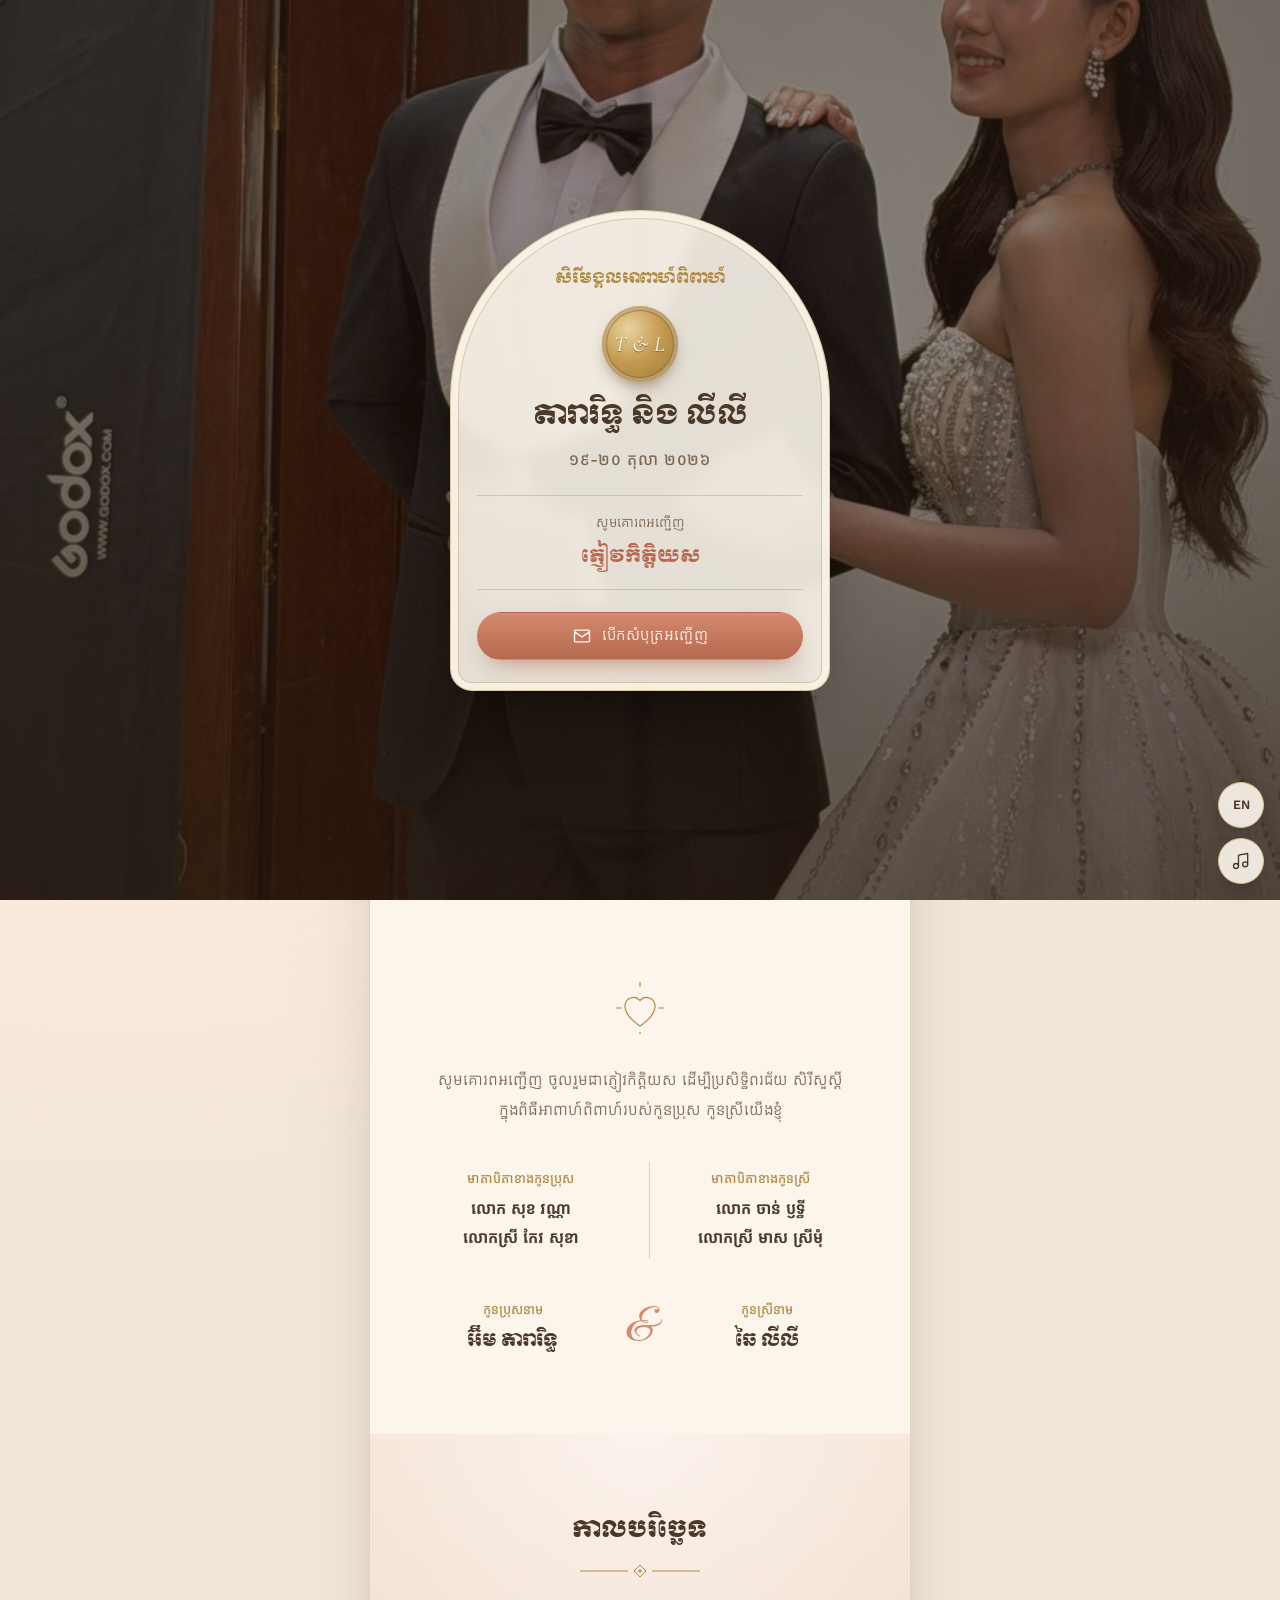
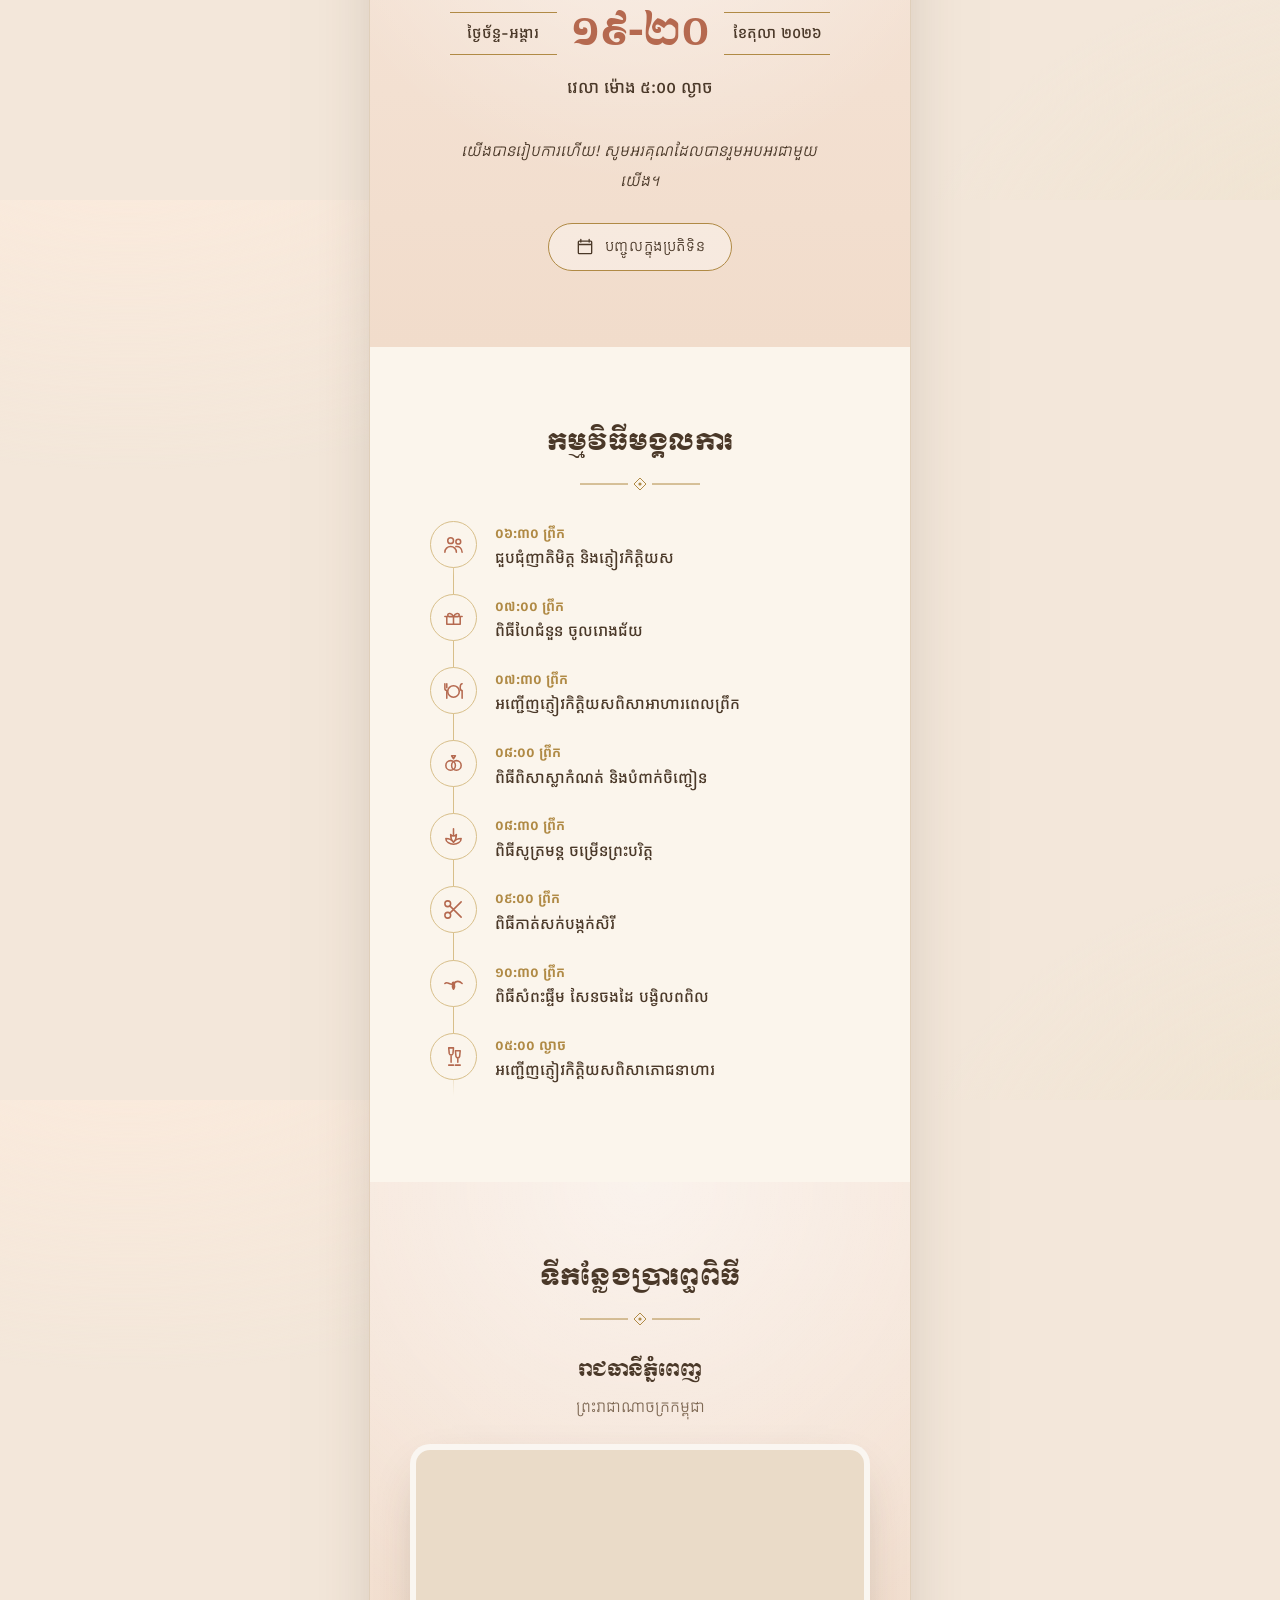
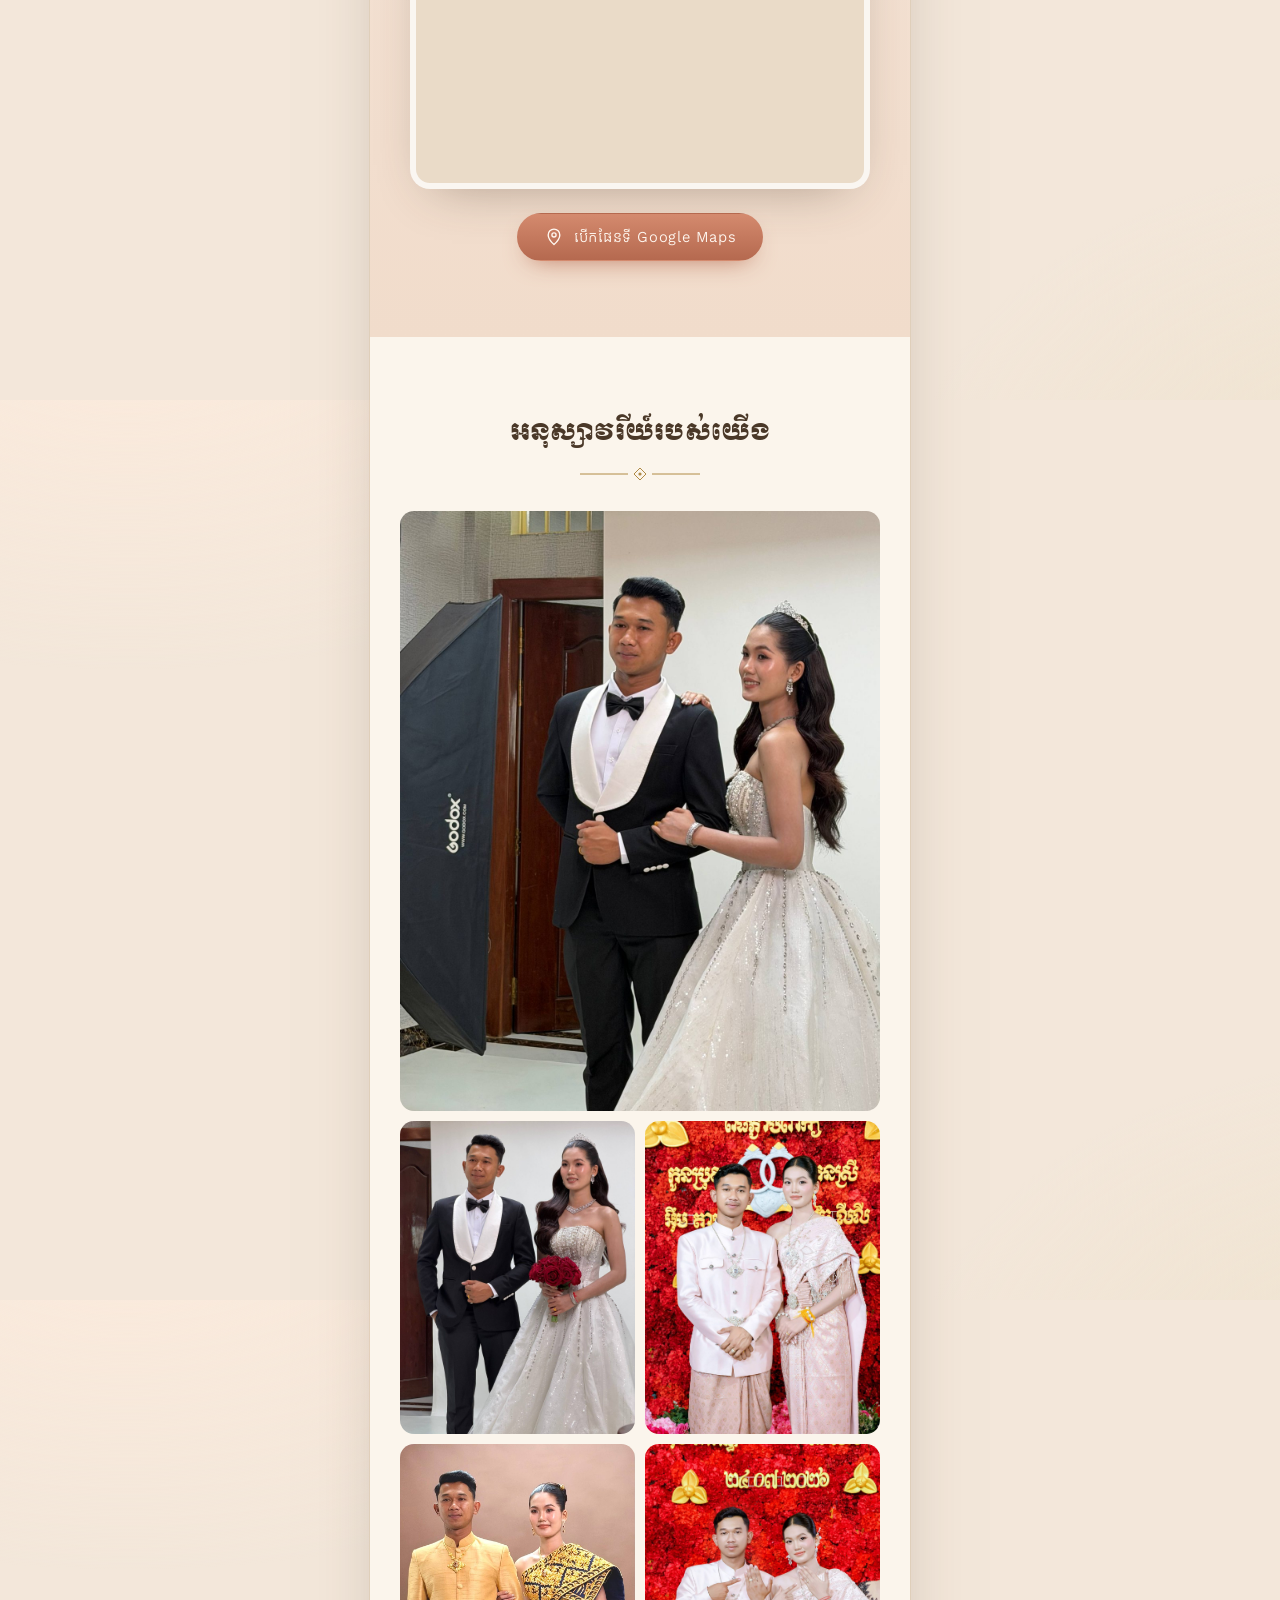
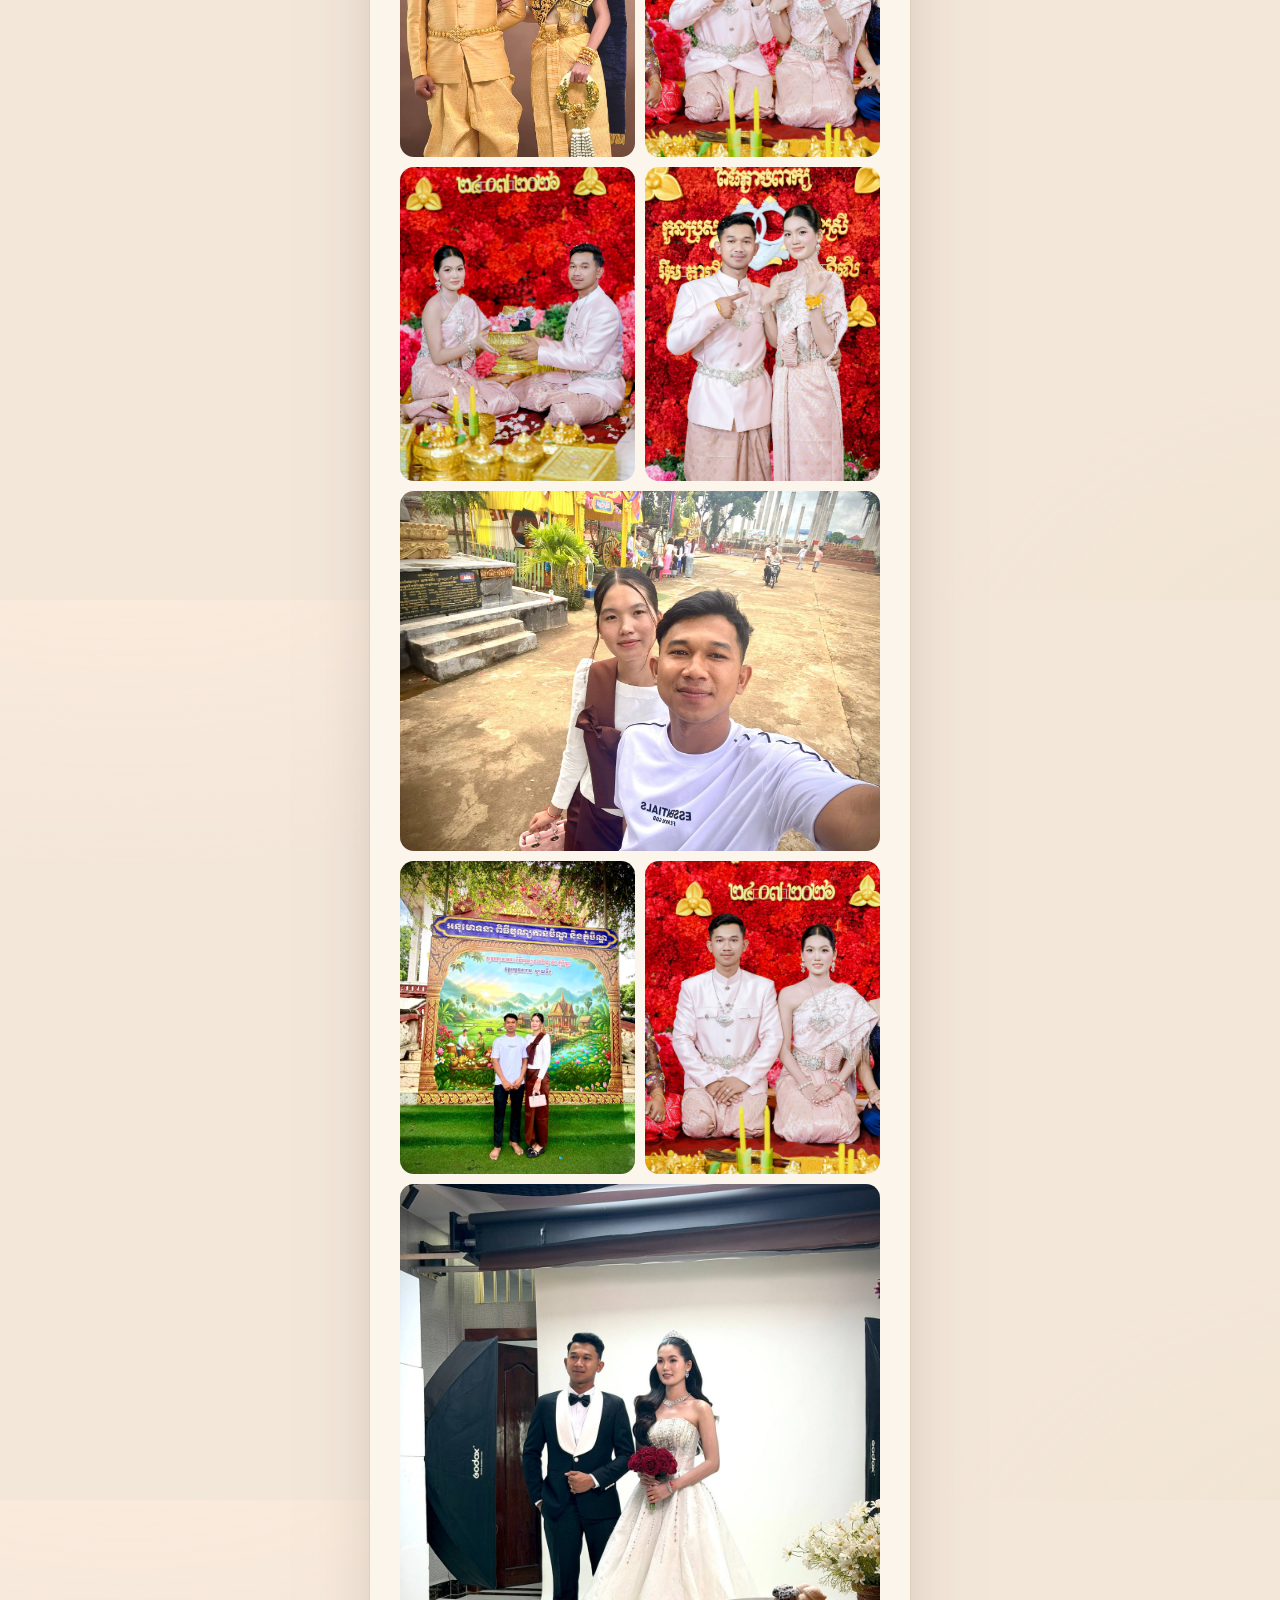
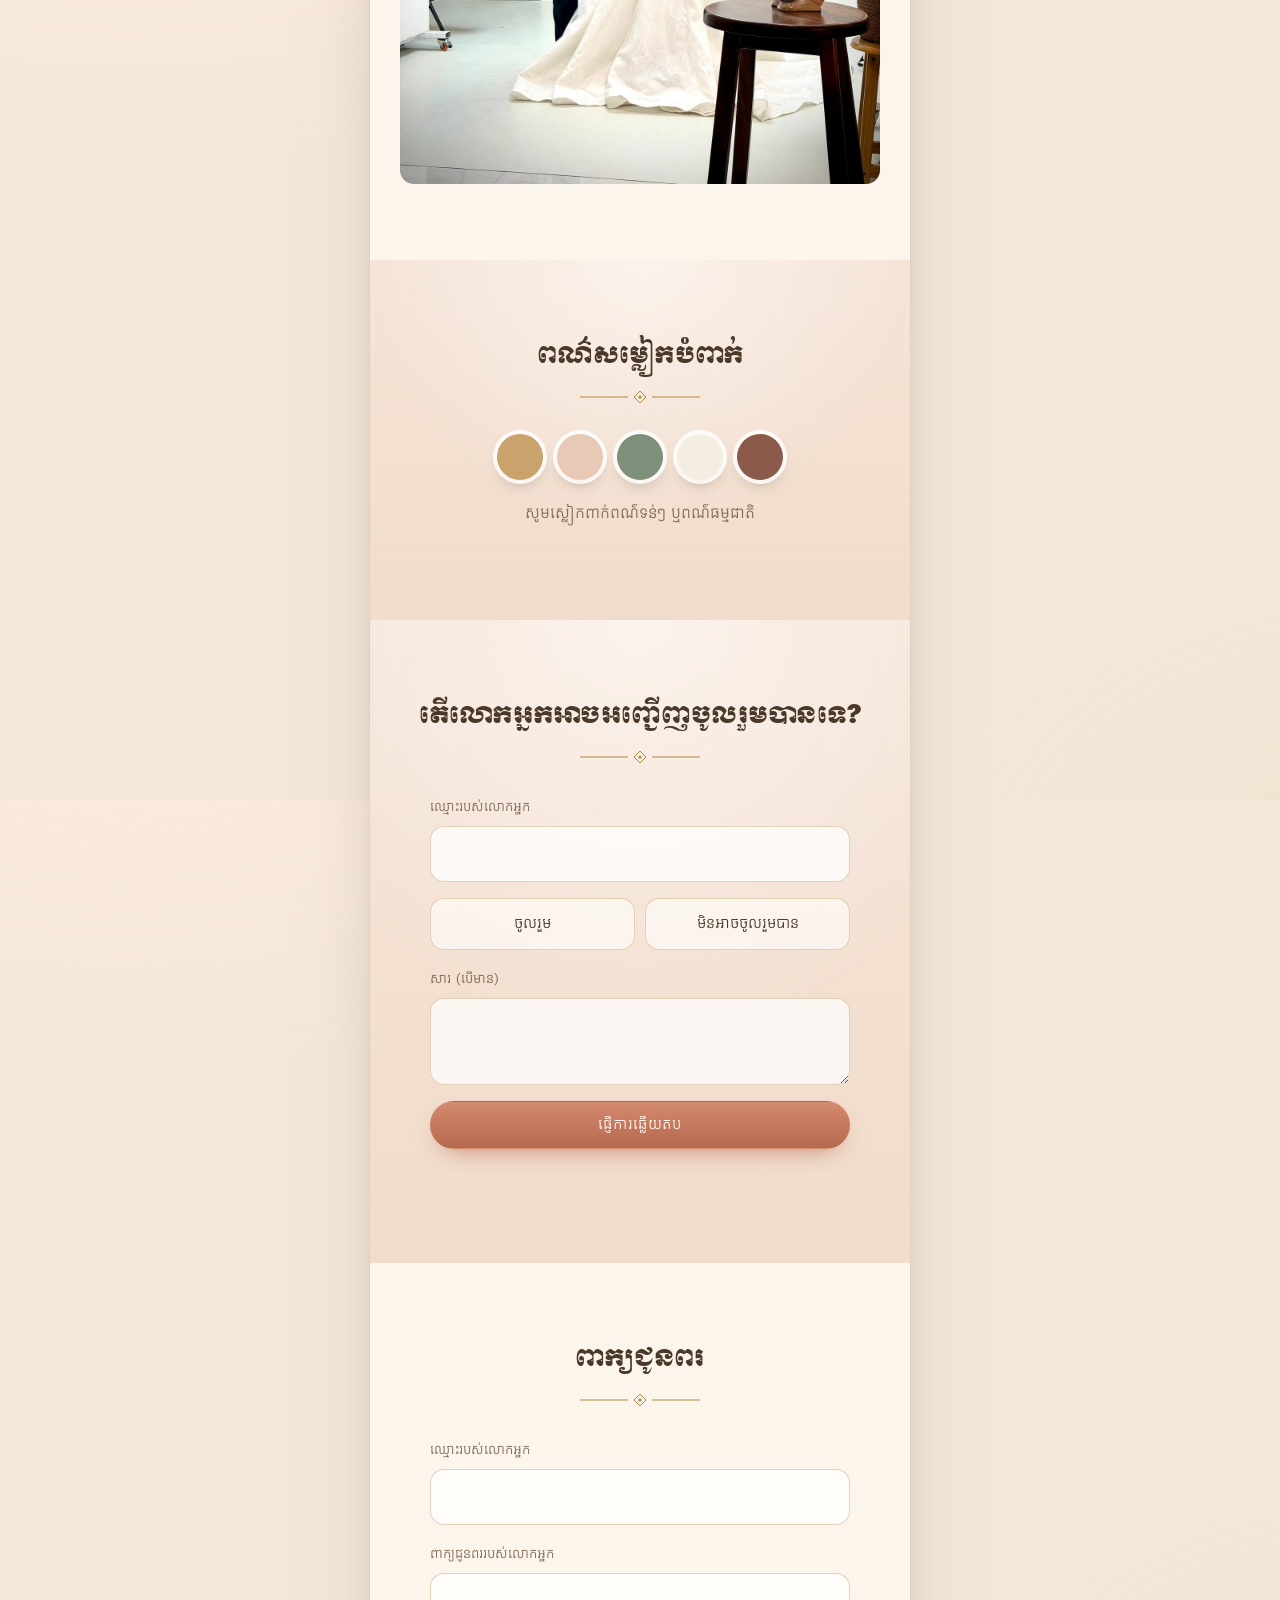
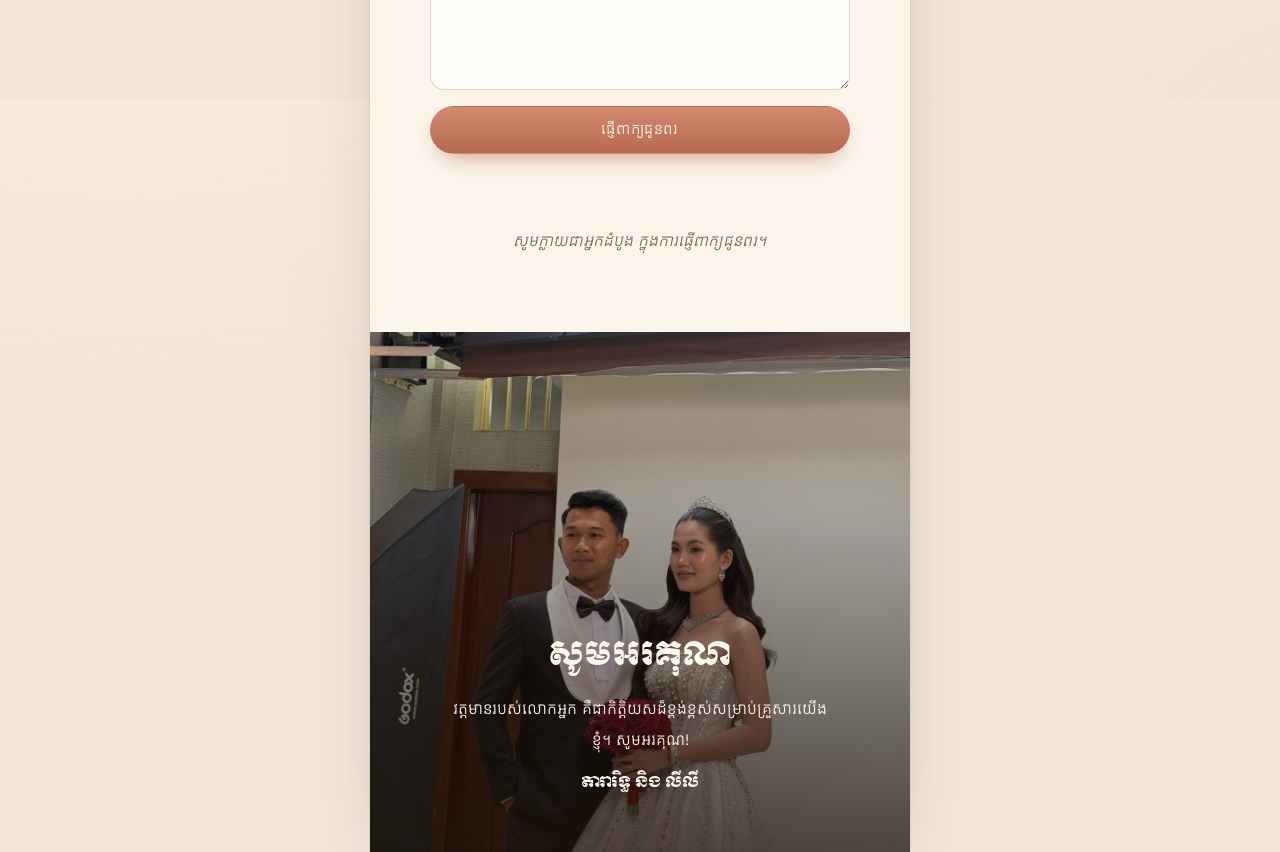
<file: index.html>
<!doctype html>
<html lang="km">
<head>
  <meta charset="utf-8" />
  <meta name="viewport" content="width=device-width, initial-scale=1, viewport-fit=cover" />
  <meta name="robots" content="noindex" />
  <meta name="theme-color" content="#F6E6D8" />
  <title>សិរីមង្គលអាពាហ៍ពិពាហ៍ · តារារិទ្ធ និង លីលី</title>
  <!-- Link preview in Telegram / Facebook (these apps don't run JavaScript, so it is written here). -->
  <meta name="description" content="សូមគោរពអញ្ជើញចូលរួមជាភ្ញៀវកិត្តិយស ក្នុងពិធីអាពាហ៍ពិពាហ៍របស់ អ៊ឹម តារារិទ្ធ និង ឆៃ លីលី" />
  <meta property="og:type" content="website" />
  <meta property="og:title" content="សិរីមង្គលអាពាហ៍ពិពាហ៍ · តារារិទ្ធ និង លីលី" />
  <meta property="og:description" content="សូមគោរពអញ្ជើញចូលរួមជាភ្ញៀវកិត្តិយស ក្នុងពិធីអាពាហ៍ពិពាហ៍របស់ អ៊ឹម តារារិទ្ធ និង ឆៃ លីលី" />
  <meta property="og:url" content="https://tararith-lily.netlify.app/" />
  <!-- Must be a full address, or Telegram shows no photo. Change it if the site address changes. -->
  <meta property="og:image" content="https://tararith-lily.netlify.app/photos/cover.jpg" />
  <meta name="twitter:card" content="summary_large_image" />
  <link rel="icon" href="data:image/svg+xml,%3Csvg xmlns='http://www.w3.org/2000/svg' viewBox='0 0 64 64'%3E%3Ccircle cx='32' cy='32' r='30' fill='%23B8924A'/%3E%3Cpath d='M32 46s-14-8.5-14-18a8 8 0 0 1 14-5 8 8 0 0 1 14 5c0 9.5-14 18-14 18z' fill='%23FBF4E8'/%3E%3C/svg%3E" />
  <link rel="preconnect" href="https://fonts.googleapis.com" />
  <link rel="preconnect" href="https://fonts.gstatic.com" crossorigin />
  <link rel="stylesheet" href="https://fonts.googleapis.com/css2?family=Cormorant+Garamond:ital,wght@0,400;0,500;0,600;1,400;1,500&family=Great+Vibes&family=Lora:ital,wght@0,400;0,500;1,400&family=Moul&family=Hanuman:wght@400;700&family=Kantumruy+Pro:wght@300;400;500;600&display=swap" />
  <link rel="stylesheet" href="assets/css/invite.css" />
</head>
<body class="is-locked">
  <!-- Opening: guest name + curtain -->
  <section id="opening" class="opening" aria-label="Invitation cover">
    <div class="curtain curtain--left"><div class="curtain__slides" data-slides></div></div>
    <div class="curtain curtain--right"><div class="curtain__slides" data-slides></div></div>
    <div class="opening__veil"></div>
    <div class="opening__card">
      <p class="opening__header" data-t="header"></p>
      <div class="seal" aria-hidden="true"><span data-fill="initials"></span></div>
      <h1 class="opening__names" data-fill="shortNames"></h1>
      <p class="opening__date" data-fill="dateShort"></p>
      <div class="opening__guest">
        <p class="opening__dear" data-t="dear"></p>
        <p class="opening__guest-name" id="guestNameCover"></p>
      </div>
      <button class="btn btn--primary opening__btn" id="openBtn" type="button">
        <svg viewBox="0 0 24 24" aria-hidden="true"><path d="M3 7l9 6 9-6M4 5h16a1 1 0 0 1 1 1v12a1 1 0 0 1-1 1H4a1 1 0 0 1-1-1V6a1 1 0 0 1 1-1z"/></svg>
        <span data-t="open"></span>
      </button>
    </div>
  </section>

  <main id="main" class="main">
    <!-- Hero -->
    <header class="hero">
      <img class="hero__img" data-fill="coverImg" alt="" fetchpriority="high" />
      <div class="hero__shade"></div>
      <div class="hero__text">
        <p class="hero__header" data-t="header"></p>
        <h2 class="hero__names" data-fill="shortNames"></h2>
        <p class="hero__date" data-fill="dateShort"></p>
      </div>
      <a class="hero__scroll" href="#invite" aria-label="Scroll down"><span></span></a>
    </header>

    <!-- Invitation text + parents -->
    <section id="invite" class="section section--paper">
      <div class="ornament" aria-hidden="true"></div>
      <div class="guest-block reveal" id="guestBlock" hidden>
        <p class="guest-block__dear" data-t="dear"></p>
        <p class="guest-block__name" id="guestNameMain"></p>
      </div>
      <p class="invite-text reveal" data-fill="inviteText"></p>
      <div class="parents reveal" data-section="parents">
        <div class="parents__col">
          <p class="label" data-t="groomParents"></p>
          <p class="parents__name" data-fill="groomFather"></p>
          <p class="parents__name" data-fill="groomMother"></p>
        </div>
        <div class="parents__col">
          <p class="label" data-t="brideParents"></p>
          <p class="parents__name" data-fill="brideFather"></p>
          <p class="parents__name" data-fill="brideMother"></p>
        </div>
      </div>
      <div class="couple reveal">
        <div class="couple__person">
          <p class="label" data-t="groom"></p>
          <p class="couple__name" data-fill="groom"></p>
        </div>
        <span class="couple__amp" aria-hidden="true">&amp;</span>
        <div class="couple__person">
          <p class="label" data-t="bride"></p>
          <p class="couple__name" data-fill="bride"></p>
        </div>
      </div>
    </section>

    <!-- Date + countdown -->
    <section class="section section--blush" id="date">
      <h2 class="title reveal" data-t="saveDate"></h2>
      <div class="date-card reveal">
        <span class="date-card__side" data-fill="weekday"></span>
        <span class="date-card__day" data-fill="day"></span>
        <span class="date-card__side" data-fill="monthYear"></span>
      </div>
      <p class="date-time reveal" data-fill="timeLong"></p>
      <div class="countdown reveal" id="countdown" data-section="countdown">
        <p class="countdown__title" data-t="countdownTitle"></p>
        <div class="countdown__grid">
          <div class="countdown__cell"><b data-cd="d">0</b><span data-t="days"></span></div>
          <div class="countdown__cell"><b data-cd="h">0</b><span data-t="hours"></span></div>
          <div class="countdown__cell"><b data-cd="m">0</b><span data-t="minutes"></span></div>
          <div class="countdown__cell"><b data-cd="s">0</b><span data-t="seconds"></span></div>
        </div>
      </div>
      <p class="countdown__done reveal" id="countdownDone" data-t="married" hidden></p>
      <a class="btn btn--ghost reveal" id="calendarBtn" target="_blank" rel="noopener">
        <svg viewBox="0 0 24 24" aria-hidden="true"><path d="M7 3v3M17 3v3M4 9h16M5 5h14a1 1 0 0 1 1 1v13a1 1 0 0 1-1 1H5a1 1 0 0 1-1-1V6a1 1 0 0 1 1-1z"/></svg>
        <span data-t="addCal"></span>
      </a>
    </section>

    <!-- Program -->
    <section class="section section--paper" data-section="schedule">
      <h2 class="title reveal" data-t="schedule"></h2>
      <ol class="timeline" id="timeline"></ol>
    </section>

    <!-- Venue -->
    <section class="section section--blush" data-section="venue">
      <h2 class="title reveal" data-t="venue"></h2>
      <p class="venue__name reveal" data-fill="venue"></p>
      <p class="venue__address reveal" data-fill="address"></p>
      <div class="map reveal"><iframe id="mapFrame" title="Map" loading="lazy" referrerpolicy="no-referrer-when-downgrade"></iframe></div>
      <a class="btn btn--primary reveal" id="mapBtn" target="_blank" rel="noopener">
        <svg viewBox="0 0 24 24" aria-hidden="true"><path d="M12 21s-7-6.2-7-11.5A7 7 0 0 1 19 9.5C19 14.8 12 21 12 21z"/><circle cx="12" cy="9.5" r="2.5"/></svg>
        <span data-t="openMap"></span>
      </a>
    </section>

    <!-- Gallery -->
    <section class="section section--paper" data-section="gallery">
      <h2 class="title reveal" data-t="gallery"></h2>
      <div class="gallery" id="gallery"></div>
    </section>

    <!-- Dress code -->
    <section class="section section--blush" data-section="dressCode" id="dressSection">
      <h2 class="title reveal" data-t="dress"></h2>
      <div class="swatches reveal" id="swatches"></div>
      <p class="muted reveal" data-fill="dressNote"></p>
    </section>

    <!-- Gift -->
    <section class="section section--paper" data-section="gift" id="giftSection">
      <h2 class="title reveal" data-t="gift"></h2>
      <p class="muted narrow reveal" data-fill="giftNote"></p>
      <figure class="gift reveal">
        <img id="giftQr" alt="Gift QR code" loading="lazy" />
        <figcaption data-fill="giftAccount"></figcaption>
      </figure>
    </section>

    <!-- RSVP -->
    <section class="section section--blush" data-section="rsvp" data-needs-api>
      <h2 class="title reveal" data-t="rsvp"></h2>
      <form class="form reveal" id="rsvpForm" novalidate>
        <label class="field" id="rsvpNameField">
          <span data-t="yourName"></span>
          <input name="name" maxlength="120" autocomplete="name" required />
        </label>
        <div class="choice" role="radiogroup">
          <label><input type="radio" name="attending" value="yes" required /><span data-t="yes"></span></label>
          <label><input type="radio" name="attending" value="no" /><span data-t="no"></span></label>
        </div>
        <label class="field" id="rsvpCountField">
          <span data-t="people"></span>
          <div class="stepper">
            <button type="button" data-step="-1" aria-label="Less">−</button>
            <input name="guests" type="number" min="1" max="20" value="1" inputmode="numeric" />
            <button type="button" data-step="1" aria-label="More">+</button>
          </div>
        </label>
        <label class="field">
          <span data-t="message"></span>
          <textarea name="message" rows="2" maxlength="500"></textarea>
        </label>
        <button class="btn btn--primary" type="submit"><span data-t="send"></span></button>
        <p class="form__status" role="status"></p>
      </form>
    </section>

    <!-- Wishes -->
    <section class="section section--paper" data-section="wishes" data-needs-api>
      <h2 class="title reveal" data-t="wishes"></h2>
      <form class="form reveal" id="wishForm" novalidate>
        <label class="field">
          <span data-t="yourName"></span>
          <input name="name" maxlength="120" autocomplete="name" required />
        </label>
        <label class="field">
          <span data-t="yourWish"></span>
          <textarea name="message" rows="3" maxlength="500" required></textarea>
        </label>
        <button class="btn btn--primary" type="submit"><span data-t="sendWish"></span></button>
        <p class="form__status" role="status"></p>
      </form>
      <ul class="wishes" id="wishList" aria-live="polite"></ul>
    </section>

    <!-- Closing -->
    <footer class="closing">
      <img class="closing__img" data-fill="closingImg" alt="" loading="lazy" />
      <div class="closing__shade"></div>
      <div class="closing__text">
        <p class="closing__thanks" data-t="thanks"></p>
        <p class="closing__msg" data-fill="closingText"></p>
        <p class="closing__names" data-fill="shortNames"></p>
      </div>
    </footer>
  </main>

  <!-- Floating controls -->
  <div class="fab" id="fab">
    <button class="fab__btn" id="langBtn" type="button" aria-label="Change language"></button>
    <button class="fab__btn fab__btn--music" id="musicBtn" type="button" aria-label="Music" hidden>
      <svg viewBox="0 0 24 24" aria-hidden="true"><path d="M9 18V5l11-2v13"/><circle cx="6" cy="18" r="3"/><circle cx="17" cy="16" r="3"/></svg>
    </button>
  </div>

  <!-- Photo viewer -->
  <dialog class="lightbox" id="lightbox" aria-label="Photo viewer">
    <img id="lightboxImg" alt="" />
    <button class="lightbox__btn lightbox__close" data-lb="close" type="button" aria-label="Close">×</button>
    <button class="lightbox__btn lightbox__prev" data-lb="-1" type="button" aria-label="Previous">‹</button>
    <button class="lightbox__btn lightbox__next" data-lb="1" type="button" aria-label="Next">›</button>
  </dialog>

  <canvas id="petals" class="petals" aria-hidden="true"></canvas>
  <audio id="music" loop preload="none"></audio>

  <script src="assets/js/config.js"></script>
  <script src="assets/js/common.js"></script>
  <script src="assets/js/invite.js"></script>
</body>
</html>
</file>
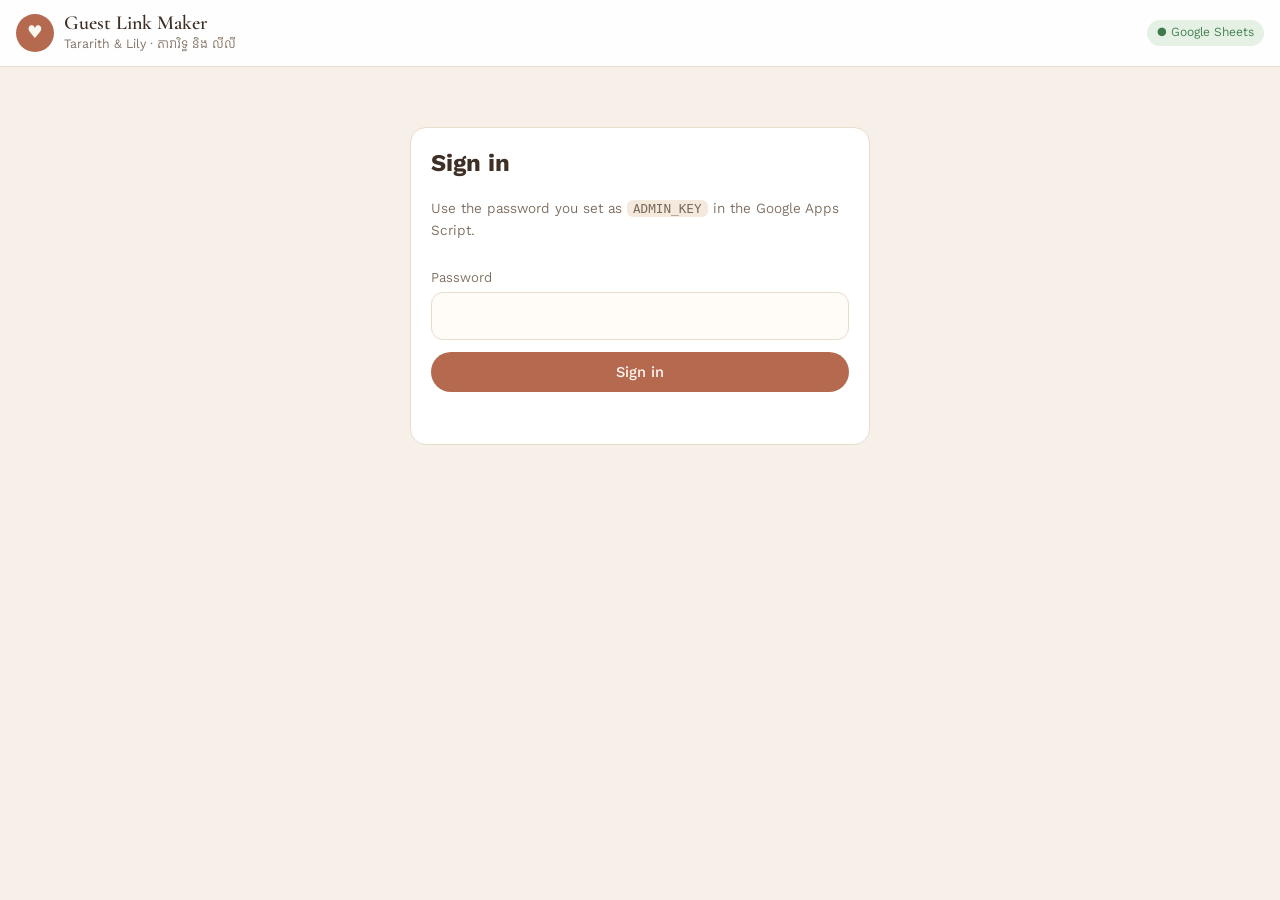
<file: admin.html>
<!doctype html>
<html lang="en">
<head>
  <meta charset="utf-8" />
  <meta name="viewport" content="width=device-width, initial-scale=1" />
  <meta name="robots" content="noindex, nofollow" />
  <title>Guest Link Maker</title>
  <link rel="icon" href="data:image/svg+xml,%3Csvg xmlns='http://www.w3.org/2000/svg' viewBox='0 0 64 64'%3E%3Ccircle cx='32' cy='32' r='30' fill='%23B5694F'/%3E%3Cpath d='M32 46s-14-8.5-14-18a8 8 0 0 1 14-5 8 8 0 0 1 14 5c0 9.5-14 18-14 18z' fill='%23FFF8F1'/%3E%3C/svg%3E" />
  <link rel="preconnect" href="https://fonts.googleapis.com" />
  <link rel="preconnect" href="https://fonts.gstatic.com" crossorigin />
  <link rel="stylesheet" href="https://fonts.googleapis.com/css2?family=Kantumruy+Pro:wght@400;500;600;700&family=Cormorant+Garamond:wght@600&display=swap" />
  <link rel="stylesheet" href="assets/css/admin.css" />
</head>
<body>
  <header class="topbar">
    <div class="brand">
      <span class="brand__mark" aria-hidden="true">♥</span>
      <div>
        <p class="brand__title">Guest Link Maker</p>
        <p class="brand__sub" id="coupleLabel"></p>
      </div>
    </div>
    <div class="topbar__right">
      <span class="conn" id="connLabel"></span>
      <button class="btn btn--quiet" id="logoutBtn" type="button" hidden>Sign out</button>
    </div>
  </header>

  <!-- Not connected -->
  <main class="wrap" id="noApi" hidden>
    <section class="card card--center">
      <h1>Not connected yet</h1>
      <p>The Link Maker needs your Google Sheet. Open <code>README.md</code> and follow <b>Step 2</b>, then paste the Web app URL into <code>assets/js/config.js</code> → <code>apiUrl</code>.</p>
      <p class="hint">To test on your computer first, run <code>python tools/dev_server.py</code> and open <code>http://localhost:8000/admin.html</code>.</p>
    </section>
  </main>

  <!-- Sign in -->
  <main class="wrap" id="loginView" hidden>
    <form class="card card--center login" id="loginForm">
      <h1>Sign in</h1>
      <p class="hint">Use the password you set as <code>ADMIN_KEY</code> in the Google Apps Script.</p>
      <label class="field">
        <span>Password</span>
        <input type="password" name="key" autocomplete="current-password" required />
      </label>
      <button class="btn btn--primary" type="submit">Sign in</button>
      <p class="status" id="loginStatus" role="status"></p>
    </form>
  </main>

  <!-- App -->
  <main class="wrap" id="appView" hidden>
    <section class="stats" id="stats" aria-label="Summary"></section>

    <div class="grid">
      <section class="card">
        <h2>1. Add guests</h2>
        <p class="hint">Type one guest per line. Khmer or English is fine. Each name gets its own link.</p>
        <form id="addForm" class="stack">
          <textarea name="names" rows="6" placeholder="លោក សុខ ហុង និងភរិយា&#10;MR. DARA &amp; WIFE&#10;សម្លាញ់ ស្រីពៅ"></textarea>
          <div class="row">
            <button class="btn btn--primary" type="submit">Create links</button>
            <span class="hint" id="addCount"></span>
          </div>
        </form>
      </section>

      <section class="card">
        <h2>2. Message to send</h2>
        <p class="hint"><code>{name}</code> becomes the guest's name, <code>{link}</code> becomes their link.</p>
        <div class="stack">
          <textarea id="template" rows="6"></textarea>
          <div class="row">
            <button class="btn btn--quiet" id="resetTemplate" type="button">Reset to default</button>
            <span class="hint" id="templateSaved"></span>
          </div>
        </div>
      </section>
    </div>

    <section class="card">
      <div class="card__head">
        <h2>3. Guest list <span class="count" id="guestCount"></span></h2>
        <div class="toolbar">
          <input type="search" id="search" placeholder="Search name…" aria-label="Search guests" />
          <select id="filter" aria-label="Filter guests">
            <option value="all">All guests</option>
            <option value="notOpened">Not opened yet</option>
            <option value="opened">Opened</option>
            <option value="yes">Attending</option>
            <option value="no">Declined</option>
            <option value="noReply">No reply</option>
          </select>
          <button class="btn btn--quiet" id="refreshBtn" type="button">Refresh</button>
          <button class="btn btn--quiet" id="exportBtn" type="button">Export Excel</button>
        </div>
      </div>
      <ol class="guests" id="guestList"></ol>
    </section>

    <section class="card">
      <h2>4. Wishes from guests</h2>
      <p class="hint">Hidden wishes stay in your sheet but don't show on the invitation.</p>
      <ul class="wishes" id="wishList"></ul>
    </section>
  </main>

  <div class="toast" id="toast" role="status" aria-live="polite"></div>

  <script src="assets/js/config.js"></script>
  <script src="assets/js/common.js"></script>
  <script src="assets/js/admin.js"></script>
</body>
</html>
</file>
<file: assets/css/invite.css>
/* ============ Tokens ============ */
:root {
  --paper: #FBF5EC;
  --blush: #F5E4D7;
  --peach: #D48A6E;
  --peach-deep: #B5694F;
  --gold: #B08A45;
  --gold-soft: #D8BF8A;
  --ink: #4A3828;
  --muted: #7E6853;
  --line: rgba(176, 138, 69, 0.35);
  --card: rgba(255, 251, 245, 0.78);
  --shadow: 0 18px 50px -24px rgba(74, 56, 40, 0.45);

  /* Khmer fonts follow the Latin ones so Khmer guest names still look right in English mode. */
  --display: "Cormorant Garamond", "Hanuman", "Times New Roman", serif;
  --script: "Great Vibes", "Cormorant Garamond", "Moul", cursive;
  --body: "Lora", "Kantumruy Pro", Georgia, serif;
  --km-display: "Moul", "Hanuman", serif;
  --km-body: "Kantumruy Pro", "Hanuman", sans-serif;

  --column: 540px;
  --ease: cubic-bezier(0.7, 0, 0.3, 1);
}

*, *::before, *::after { box-sizing: border-box; }
[hidden] { display: none !important; }

html { -webkit-text-size-adjust: 100%; scroll-behavior: smooth; }

body {
  margin: 0;
  color: var(--ink);
  font: 400 16px/1.7 var(--body);
  background:
    radial-gradient(1200px 600px at 10% -10%, #FCEBDD 0%, transparent 60%),
    radial-gradient(900px 600px at 110% 110%, #EFE3CF 0%, transparent 55%),
    #F3E7DA;
  min-height: 100vh;
  overflow-x: hidden;
}
body.is-locked { overflow: hidden; height: 100svh; }

body.lang-km { font-family: var(--km-body); line-height: 1.9; }

img { display: block; max-width: 100%; }
button, input, textarea { font: inherit; color: inherit; }
svg { fill: none; stroke: currentColor; stroke-width: 1.6; stroke-linecap: round; stroke-linejoin: round; }

/* ============ Buttons ============ */
.btn {
  display: inline-flex; align-items: center; justify-content: center; gap: 10px;
  min-height: 48px; padding: 0 26px;
  border-radius: 999px; border: 1px solid transparent;
  font-size: 0.95rem; letter-spacing: 0.04em; text-decoration: none;
  cursor: pointer; transition: transform 0.2s, background-color 0.2s, box-shadow 0.2s;
  -webkit-tap-highlight-color: transparent;
}
.btn svg { width: 20px; height: 20px; flex: none; }
.btn:active { transform: scale(0.97); }
.btn--primary {
  background: linear-gradient(180deg, var(--peach) 0%, var(--peach-deep) 100%);
  color: #FFF8F1;
  box-shadow: 0 10px 24px -12px rgba(181, 105, 79, 0.9);
}
.btn--primary:hover { box-shadow: 0 14px 30px -12px rgba(181, 105, 79, 1); }
.btn--ghost { border-color: var(--gold); color: var(--ink); background: rgba(255, 255, 255, 0.35); }
.btn--ghost:hover { background: rgba(255, 255, 255, 0.7); }
.btn:focus-visible, .fab__btn:focus-visible, .gallery__item:focus-visible { outline: 2px solid var(--peach-deep); outline-offset: 3px; }

/* ============ Opening ============ */
.opening { position: fixed; inset: 0; z-index: 50; display: grid; place-items: center; padding: 16px; }

.curtain {
  position: absolute; top: 0; bottom: 0; width: 50%; overflow: hidden;
  transition: transform 1.6s var(--ease);
}
.curtain--left { left: 0; }
.curtain--right { right: 0; }
.curtain__slides { position: absolute; top: 0; bottom: 0; width: 100vw; background: #3A2A1E; }
.curtain--left .curtain__slides { left: 0; }
.curtain--right .curtain__slides { right: 0; }
.curtain--left::after, .curtain--right::after {
  content: ""; position: absolute; top: 0; bottom: 0; width: 18px; z-index: 2;
}
.curtain--left::after { right: 0; background: linear-gradient(90deg, transparent, rgba(0, 0, 0, 0.18)); }
.curtain--right::after { left: 0; background: linear-gradient(270deg, transparent, rgba(0, 0, 0, 0.18)); }

.slide {
  position: absolute; inset: 0;
  background-size: cover; background-position: center;
  opacity: 0; transform: scale(1.06);
  transition: opacity 1.6s ease, transform 7s linear;
}
.slide.is-active { opacity: 1; transform: scale(1.14); }

.opening__veil {
  position: absolute; inset: 0; pointer-events: none;
  background:
    radial-gradient(ellipse at 50% 45%, rgba(40, 26, 16, 0.15) 0%, rgba(40, 26, 16, 0.55) 100%),
    linear-gradient(180deg, rgba(40, 26, 16, 0.25), rgba(40, 26, 16, 0.5));
  transition: opacity 1.2s ease;
}

.opening__card {
  position: relative; z-index: 2;
  width: min(100%, 380px);
  padding: 46px 26px 30px;
  text-align: center;
  background: rgba(251, 245, 236, 0.9);
  border: 1px solid rgba(216, 191, 138, 0.7);
  border-radius: 190px 190px 22px 22px;
  box-shadow: 0 30px 80px -30px rgba(0, 0, 0, 0.6), inset 0 0 0 7px rgba(251, 245, 236, 0.9), inset 0 0 0 8px var(--line);
  -webkit-backdrop-filter: blur(8px); backdrop-filter: blur(8px);
  transition: opacity 0.6s ease, transform 0.6s ease;
  animation: cardIn 1.1s 0.2s both cubic-bezier(0.2, 0.8, 0.2, 1);
}
@keyframes cardIn { from { opacity: 0; transform: translateY(24px) scale(0.98); } }

.opening__header {
  margin: 8px 0 14px;
  font: 500 0.78rem/1.4 var(--body); letter-spacing: 0.32em; text-transform: uppercase; color: var(--gold);
}
.seal {
  width: 76px; height: 76px; margin: 0 auto 10px; border-radius: 50%;
  display: grid; place-items: center;
  background: radial-gradient(circle at 35% 30%, #E9D3A0 0%, #C49B52 45%, #9A7536 100%);
  box-shadow: 0 8px 18px -8px rgba(90, 64, 24, 0.8), inset 0 0 0 4px rgba(255, 240, 210, 0.35), inset 0 0 0 5px rgba(120, 88, 36, 0.5);
  color: #FFF6E4; font: italic 500 1.35rem/1 var(--display); letter-spacing: 0.02em;
  text-shadow: 0 1px 1px rgba(80, 56, 20, 0.6);
}
.opening__names { margin: 4px 0 2px; font: 400 2.9rem/1.15 var(--script); color: var(--ink); }
.opening__date { margin: 0; font: 500 1rem/1.5 var(--display); letter-spacing: 0.2em; color: var(--muted); }
.opening__guest {
  margin: 22px 0 22px; padding: 14px 6px;
  border-top: 1px solid var(--line); border-bottom: 1px solid var(--line);
}
.opening__dear { margin: 0; font-size: 0.85rem; color: var(--muted); }
.opening__guest-name { margin: 4px 0 0; font: 600 1.45rem/1.35 var(--display); color: var(--peach-deep); overflow-wrap: anywhere; }
.opening__btn { width: 100%; }

/* Open state */
.is-open .opening__card { opacity: 0; transform: scale(0.94); pointer-events: none; }
.is-open .opening__veil { opacity: 0; }
.is-open .curtain--left { transform: translateX(-101%); transition-delay: 0.35s; }
.is-open .curtain--right { transform: translateX(101%); transition-delay: 0.35s; }
.is-open .opening { pointer-events: none; }

/* ============ Layout ============ */
.main {
  position: relative; max-width: var(--column); margin: 0 auto;
  background: var(--paper);
  box-shadow: 0 0 0 1px rgba(176, 138, 69, 0.12), 0 30px 80px -40px rgba(74, 56, 40, 0.5);
  overflow: hidden;
}

.section { position: relative; padding: 76px 24px; text-align: center; }
.section--paper { background: var(--paper); }
.section--blush {
  background:
    radial-gradient(circle at 50% 0%, rgba(255, 255, 255, 0.55), transparent 60%),
    linear-gradient(180deg, var(--blush), #F1DCCB);
}
.section > * { margin-left: auto; margin-right: auto; }

.title {
  margin: 0 auto 30px;
  font: 500 2.15rem/1.2 var(--display); color: var(--ink); letter-spacing: 0.01em;
}
.title::after {
  content: ""; display: block; width: 120px; height: 14px; margin: 12px auto 0;
  background: url("data:image/svg+xml,%3Csvg xmlns='http://www.w3.org/2000/svg' viewBox='0 0 120 14'%3E%3Cpath d='M0 7h48M72 7h48' stroke='%23B08A45' stroke-width='1'/%3E%3Cpath d='M60 1l6 6-6 6-6-6z' fill='none' stroke='%23B08A45'/%3E%3Ccircle cx='60' cy='7' r='1.6' fill='%23B08A45'/%3E%3C/svg%3E") center / contain no-repeat;
}
.label {
  margin: 0 0 6px;
  font: 500 0.72rem/1.5 var(--body); letter-spacing: 0.24em; text-transform: uppercase; color: var(--gold);
}
.muted { color: var(--muted); }
.narrow { max-width: 380px; }

.ornament {
  width: 64px; height: 64px; margin: 0 auto 26px;
  background: url("data:image/svg+xml,%3Csvg xmlns='http://www.w3.org/2000/svg' viewBox='0 0 64 64' fill='none' stroke='%23B08A45' stroke-width='1.2'%3E%3Cpath d='M32 50s-15-9-15-20a8.5 8.5 0 0 1 15-5.5A8.5 8.5 0 0 1 47 30c0 11-15 20-15 20z'/%3E%3Cpath d='M8 32h6M50 32h6M32 6v5M32 56v2' /%3E%3C/svg%3E") center / contain no-repeat;
}

/* ============ Hero ============ */
.hero { position: relative; height: 100svh; min-height: 560px; max-height: 960px; color: #FFF8EF; }
.hero__img { position: absolute; inset: 0; width: 100%; height: 100%; object-fit: cover; }
.hero__shade {
  position: absolute; inset: 0;
  background: linear-gradient(180deg, rgba(30, 20, 12, 0.25) 0%, transparent 30%, transparent 45%, rgba(30, 20, 12, 0.7) 100%);
}
.hero__text { position: absolute; left: 16px; right: 16px; bottom: 96px; text-align: center; }
.hero__header { margin: 0 0 6px; font: 500 0.8rem/1.4 var(--body); letter-spacing: 0.34em; text-transform: uppercase; opacity: 0.92; }
.hero__names { margin: 0; font: 400 3.6rem/1.1 var(--script); text-shadow: 0 2px 20px rgba(0, 0, 0, 0.35); }
.hero__date { margin: 10px 0 0; font: 500 1.05rem/1.4 var(--display); letter-spacing: 0.32em; }
.hero__scroll {
  position: absolute; left: 50%; bottom: 28px; width: 26px; height: 42px; margin-left: -13px;
  border: 1.5px solid rgba(255, 248, 239, 0.8); border-radius: 14px;
}
.hero__scroll span {
  position: absolute; left: 50%; top: 8px; width: 4px; height: 8px; margin-left: -2px;
  border-radius: 2px; background: #FFF8EF; animation: scrollDot 1.8s infinite;
}
@keyframes scrollDot { 0% { opacity: 0; transform: translateY(0); } 30% { opacity: 1; } 100% { opacity: 0; transform: translateY(14px); } }

/* ============ Invitation ============ */
.guest-block {
  max-width: 400px; margin-bottom: 30px; padding: 18px 16px;
  border: 1px solid var(--line); border-radius: 16px; background: rgba(255, 255, 255, 0.5);
}
.guest-block__dear { margin: 0; font-size: 0.88rem; color: var(--muted); }
.guest-block__name { margin: 2px 0 0; font: 600 1.55rem/1.35 var(--display); color: var(--peach-deep); overflow-wrap: anywhere; }

.invite-text { max-width: 420px; margin-bottom: 36px; font-size: 1.02rem; font-style: italic; color: var(--muted); }
.lang-km .invite-text { font-style: normal; font-size: 0.98rem; }

.parents {
  display: grid; grid-template-columns: 1fr 1fr; gap: 18px; max-width: 460px; margin-bottom: 40px;
}
.parents__col { padding: 6px 4px; }
.parents__col + .parents__col { border-left: 1px solid var(--line); }
.parents__name { margin: 2px 0; font: 600 1.08rem/1.45 var(--display); }

.couple { display: grid; grid-template-columns: 1fr auto 1fr; align-items: center; gap: 10px; max-width: 460px; }
.couple__name { margin: 0; font: 600 1.35rem/1.3 var(--display); color: var(--ink); }
.couple__amp { font: 400 3rem/1 var(--script); color: var(--peach); }

/* ============ Date ============ */
.date-card { display: grid; grid-template-columns: 1fr auto 1fr; align-items: center; gap: 14px; max-width: 380px; }
.date-card__side {
  padding: 8px 0; border-top: 1px solid var(--gold); border-bottom: 1px solid var(--gold);
  font: 600 0.95rem/1.3 var(--display); letter-spacing: 0.14em; text-transform: uppercase;
}
.date-card__day { font: 500 4.4rem/1 var(--display); color: var(--peach-deep); white-space: nowrap; }
.date-card.is-range .date-card__day { font-size: 3.2rem; }
.date-time { margin: 16px 0 34px; font: 500 1.15rem/1.4 var(--display); letter-spacing: 0.08em; }

.countdown { max-width: 420px; margin-bottom: 30px; }
.countdown__title { margin: 0 0 14px; font-style: italic; color: var(--muted); }
.lang-km .countdown__title { font-style: normal; }
.countdown__grid { display: grid; grid-template-columns: repeat(4, 1fr); gap: 10px; }
.countdown__cell {
  padding: 14px 4px 10px; border-radius: 16px;
  background: var(--card); border: 1px solid rgba(255, 255, 255, 0.9);
  box-shadow: 0 10px 24px -18px rgba(74, 56, 40, 0.6);
}
.countdown__cell b { display: block; font: 600 1.9rem/1.1 var(--display); color: var(--ink); font-variant-numeric: tabular-nums; }
.countdown__cell span { font-size: 0.72rem; letter-spacing: 0.12em; text-transform: uppercase; color: var(--muted); }
.countdown__done { max-width: 380px; margin: 0 auto 26px; font-style: italic; }

/* ============ Program ============ */
.timeline { list-style: none; margin: 0 auto; padding: 0; max-width: 420px; text-align: left; position: relative; }
.timeline::before {
  content: ""; position: absolute; left: 23px; top: 10px; bottom: 10px; width: 1px;
  background: linear-gradient(180deg, transparent, var(--gold-soft) 8%, var(--gold-soft) 92%, transparent);
}
.timeline__item { position: relative; display: flex; gap: 18px; align-items: flex-start; padding: 0 0 22px; }
.timeline__icon {
  flex: none; width: 47px; height: 47px; border-radius: 50%; display: grid; place-items: center;
  background: var(--paper); border: 1px solid var(--gold-soft); color: var(--peach-deep); position: relative;
}
.timeline__icon svg { width: 23px; height: 23px; }
.timeline__body { padding-top: 2px; }
.timeline__time { margin: 0; font: 600 0.85rem/1.5 var(--body); letter-spacing: 0.08em; color: var(--gold); }
.timeline__what { margin: 0; font: 500 1.12rem/1.45 var(--display); }
.lang-km .timeline__what { font: 500 0.98rem/1.7 var(--km-body); }

/* ============ Venue ============ */
.venue__name { margin: 0; font: 600 1.5rem/1.3 var(--display); }
.venue__address { margin: 4px auto 22px; color: var(--muted); }
.map {
  max-width: 460px; aspect-ratio: 4 / 3; margin-bottom: 24px; border-radius: 20px; overflow: hidden;
  border: 6px solid rgba(255, 255, 255, 0.75); box-shadow: var(--shadow); background: #EADBC8;
}
.map iframe { width: 100%; height: 100%; border: 0; display: block; }

/* ============ Gallery ============ */
.gallery { display: grid; grid-template-columns: 1fr 1fr; grid-auto-flow: dense; gap: 10px; max-width: 480px; }
.gallery__item {
  padding: 0; border: 0; border-radius: 14px; overflow: hidden; cursor: zoom-in;
  aspect-ratio: 3 / 4; background: #EADBC8;
}
.gallery__item:first-child { grid-column: span 2; aspect-ratio: 4 / 5; }
.gallery__item.is-wide { grid-column: span 2; aspect-ratio: 4 / 3; }
.gallery__item.is-full { grid-column: span 2; aspect-ratio: 4 / 5; }
.gallery__item img { width: 100%; height: 100%; object-fit: cover; transition: transform 0.8s ease; }
.gallery__item:hover img { transform: scale(1.05); }

/* ============ Dress code & gift ============ */
.swatches { display: flex; flex-wrap: wrap; justify-content: center; gap: 14px; margin-bottom: 18px; }
.swatch {
  width: 46px; height: 46px; border-radius: 50%; background: var(--c);
  box-shadow: 0 0 0 4px rgba(255, 255, 255, 0.85), 0 8px 18px -8px rgba(74, 56, 40, 0.6);
}
.gift { margin: 22px auto 0; padding: 16px; width: min(100%, 260px); background: #fff; border-radius: 20px; box-shadow: var(--shadow); }
.gift img { width: 100%; border-radius: 10px; }
.gift figcaption { margin-top: 8px; font-weight: 600; }
.gift figcaption:empty { display: none; }

/* ============ Forms ============ */
.form { max-width: 420px; display: grid; gap: 16px; text-align: left; }
.field { display: grid; gap: 6px; }
.field > span { font-size: 0.85rem; color: var(--muted); }
.field input, .field textarea {
  width: 100%; padding: 12px 14px; border-radius: 14px;
  border: 1px solid var(--line); background: rgba(255, 255, 255, 0.75);
  font-size: 16px; resize: vertical; transition: border-color 0.2s, box-shadow 0.2s;
}
.field input:focus, .field textarea:focus { outline: none; border-color: var(--peach); box-shadow: 0 0 0 3px rgba(212, 138, 110, 0.2); }
.choice { display: grid; grid-template-columns: 1fr 1fr; gap: 10px; }
.choice label { position: relative; }
.choice input { position: absolute; opacity: 0; pointer-events: none; }
.choice span {
  display: grid; place-items: center; min-height: 52px; padding: 8px; text-align: center;
  border-radius: 14px; border: 1px solid var(--line); background: rgba(255, 255, 255, 0.6);
  cursor: pointer; transition: all 0.2s; font-size: 0.95rem; line-height: 1.3;
}
.choice input:checked + span { background: var(--peach-deep); border-color: var(--peach-deep); color: #FFF8F1; }
.choice input:focus-visible + span { outline: 2px solid var(--peach-deep); outline-offset: 2px; }
.stepper { display: grid; grid-template-columns: 48px 1fr 48px; gap: 8px; }
.stepper button {
  border-radius: 14px; border: 1px solid var(--line); background: rgba(255, 255, 255, 0.75);
  font-size: 1.3rem; cursor: pointer;
}
.stepper input { text-align: center; -moz-appearance: textfield; }
.stepper input::-webkit-inner-spin-button { -webkit-appearance: none; }
.form .btn { width: 100%; }
.form.is-busy { opacity: 0.6; pointer-events: none; }
.form__status { margin: 0; min-height: 1.5em; text-align: center; font-size: 0.92rem; }
.form__status[data-kind="ok"] { color: #5E7A58; }
.form__status[data-kind="error"] { color: #B4452F; }

/* ============ Wishes ============ */
.wishes { list-style: none; margin: 34px auto 0; padding: 0; max-width: 440px; display: grid; gap: 12px; text-align: left; max-height: 560px; overflow-y: auto; }
.wish {
  display: flex; gap: 12px; padding: 14px; border-radius: 16px;
  background: rgba(255, 255, 255, 0.65); border: 1px solid rgba(176, 138, 69, 0.18);
}
.wish__avatar {
  flex: none; width: 38px; height: 38px; border-radius: 50%; display: grid; place-items: center;
  background: linear-gradient(135deg, var(--gold-soft), var(--peach)); color: #fff; font-weight: 600;
}
.wish__head { margin: 0; display: flex; flex-wrap: wrap; gap: 4px 10px; align-items: baseline; }
.wish__head b { font-weight: 600; overflow-wrap: anywhere; }
.wish__head time { font-size: 0.75rem; color: var(--muted); }
.wish__msg { margin: 2px 0 0; white-space: pre-line; overflow-wrap: anywhere; }
.wishes__empty { text-align: center; color: var(--muted); font-style: italic; }

/* ============ Closing ============ */
.closing { position: relative; min-height: 520px; display: grid; place-items: end center; color: #FFF8EF; text-align: center; }
.closing__img { position: absolute; inset: 0; width: 100%; height: 100%; object-fit: cover; }
.closing__shade { position: absolute; inset: 0; background: linear-gradient(180deg, rgba(30, 20, 12, 0.1), rgba(30, 20, 12, 0.75)); }
.closing__text { position: relative; padding: 0 24px 56px; max-width: 440px; }
.closing__thanks { margin: 0; font: 400 3.2rem/1.1 var(--script); }
.closing__msg { margin: 10px 0 14px; }
.closing__names { margin: 0; font: 500 1rem/1.4 var(--display); letter-spacing: 0.3em; text-transform: uppercase; }

/* ============ Floating buttons ============ */
.fab {
  position: fixed; z-index: 60; right: max(16px, env(safe-area-inset-right)); bottom: max(16px, env(safe-area-inset-bottom));
  display: grid; gap: 10px;
}
.fab__btn {
  width: 46px; height: 46px; border-radius: 50%; display: grid; place-items: center; cursor: pointer;
  border: 1px solid var(--gold-soft); background: rgba(251, 245, 236, 0.92); color: var(--ink);
  box-shadow: 0 10px 24px -12px rgba(0, 0, 0, 0.5); font: 600 0.8rem/1 var(--km-body);
  -webkit-backdrop-filter: blur(6px); backdrop-filter: blur(6px);
}
.fab__btn svg { width: 20px; height: 20px; }
.fab__btn--music.is-playing svg { animation: spin 4s linear infinite; }
@keyframes spin { to { transform: rotate(360deg); } }

/* ============ Lightbox ============ */
.lightbox {
  width: 100vw; height: 100svh; max-width: none; max-height: none; margin: 0; padding: 0; border: 0;
  background: rgba(20, 14, 10, 0.94);
}
.lightbox[open] { display: grid; place-items: center; }
.lightbox::backdrop { background: transparent; }
.lightbox img { max-width: 94vw; max-height: 86svh; object-fit: contain; border-radius: 6px; }
.lightbox__btn {
  position: absolute; width: 48px; height: 48px; border-radius: 50%; border: 0; cursor: pointer;
  background: rgba(255, 255, 255, 0.14); color: #fff; font-size: 2rem; line-height: 1;
}
.lightbox__close { top: 16px; right: 16px; }
.lightbox__prev { left: 12px; top: 50%; margin-top: -24px; }
.lightbox__next { right: 12px; top: 50%; margin-top: -24px; }

/* ============ Petals & reveal ============ */
.petals { position: fixed; inset: 0; width: 100%; height: 100%; z-index: 45; pointer-events: none; }
.reveal { opacity: 0; transform: translateY(18px); transition: opacity 0.9s ease, transform 0.9s ease; }
.reveal.in { opacity: 1; transform: none; }

/* ============ Khmer typography ============ */
.lang-km .title { font: 400 1.45rem/1.8 var(--km-display); }
.lang-km .opening__header, .lang-km .hero__header { font: 400 0.95rem/1.8 var(--km-display); letter-spacing: 0; text-transform: none; }
.lang-km .opening__names { font: 400 1.7rem/1.8 var(--km-display); margin: 6px 0; }
.lang-km .hero__names { font: 400 2.1rem/1.7 var(--km-display); }
.lang-km .opening__date, .lang-km .hero__date { font: 500 1rem/1.6 var(--km-body); letter-spacing: 0.04em; }
.lang-km .opening__guest-name, .lang-km .guest-block__name { font: 400 1.15rem/1.9 var(--km-display); }
.lang-km .label { font: 500 0.82rem/1.6 var(--km-body); letter-spacing: 0; text-transform: none; }
.lang-km .parents__name { font: 600 1rem/1.7 var(--km-body); }
.lang-km .couple__name, .lang-km .venue__name { font: 400 1.05rem/1.9 var(--km-display); }
.lang-km .date-card__side { font: 500 0.95rem/1.6 var(--km-body); letter-spacing: 0; }
.lang-km .date-card__day { font: 400 3.2rem/1.4 var(--km-display); }
.lang-km .date-card.is-range .date-card__day { font-size: 2.3rem; }
.lang-km .date-time { font: 500 1.05rem/1.6 var(--km-body); letter-spacing: 0; }
.lang-km .countdown__cell b { font: 600 1.55rem/1.4 var(--km-body); }
.lang-km .countdown__cell span { letter-spacing: 0; font-size: 0.8rem; }
.lang-km .timeline__time { letter-spacing: 0; font: 600 0.88rem/1.6 var(--km-body); }
.lang-km .closing__thanks { font: 400 2rem/1.8 var(--km-display); }
.lang-km .closing__names { font: 400 0.95rem/1.8 var(--km-display); letter-spacing: 0; }

/* ============ Small screens ============ */
@media (max-width: 380px) {
  .section { padding: 64px 16px; }
  .opening__names { font-size: 2.5rem; }
  .hero__names { font-size: 3rem; }
  .countdown__grid { gap: 6px; }
  .countdown__cell b { font-size: 1.55rem; }
  .parents { gap: 10px; }
}

@media (prefers-reduced-motion: reduce) {
  *, *::before, *::after { animation-duration: 0.01ms !important; transition-duration: 0.01ms !important; scroll-behavior: auto !important; }
}
</file>
<file: assets/css/admin.css>
:root {
  --bg: #F6F0E8;
  --surface: #FFFFFF;
  --ink: #3E3026;
  --muted: #7A6A5C;
  --line: #E8DCCD;
  --accent: #B5694F;
  --accent-ink: #FFF8F1;
  --gold: #B08A45;
  --ok: #3F7A4C;
  --ok-bg: #E4F1E4;
  --no: #A8432E;
  --no-bg: #F8E3DD;
  --tg: #229ED9;
  --radius: 16px;
  font-family: "Kantumruy Pro", system-ui, sans-serif;
}

*, *::before, *::after { box-sizing: border-box; }
[hidden] { display: none !important; }

body { margin: 0; background: var(--bg); color: var(--ink); font-size: 15px; line-height: 1.6; }
h1, h2 { margin: 0 0 6px; line-height: 1.3; }
h1 { font-size: 1.5rem; }
h2 { font-size: 1.1rem; }
p { margin: 0; }
code { background: #F3E9DC; padding: 1px 6px; border-radius: 6px; font-size: 0.9em; }
button, input, textarea, select { font: inherit; color: inherit; }

.topbar {
  position: sticky; top: 0; z-index: 10;
  display: flex; align-items: center; justify-content: space-between; gap: 12px;
  padding: 12px 16px; background: rgba(255, 255, 255, 0.92); border-bottom: 1px solid var(--line);
  -webkit-backdrop-filter: blur(8px); backdrop-filter: blur(8px);
}
.brand { display: flex; align-items: center; gap: 10px; min-width: 0; }
.brand__mark {
  width: 38px; height: 38px; flex: none; border-radius: 50%; display: grid; place-items: center;
  background: var(--accent); color: var(--accent-ink); font-size: 1.1rem;
}
.brand__title { font: 600 1.25rem/1.1 "Cormorant Garamond", serif; }
.brand__sub { font-size: 0.8rem; color: var(--muted); white-space: nowrap; overflow: hidden; text-overflow: ellipsis; }
.topbar__right { display: flex; align-items: center; gap: 10px; flex: none; }
.conn { font-size: 0.78rem; padding: 3px 10px; border-radius: 999px; background: #EEE5D8; color: var(--muted); }
.conn::before { content: "● "; }
.conn[data-kind="ok"] { background: var(--ok-bg); color: var(--ok); }
.conn[data-kind="test"] { background: #FFF1D6; color: #8A6417; }
.conn[data-kind="off"] { background: var(--no-bg); color: var(--no); }

.wrap { max-width: 1080px; margin: 0 auto; padding: 20px 16px 80px; display: grid; gap: 16px; }
.grid { display: grid; gap: 16px; grid-template-columns: repeat(auto-fit, minmax(min(100%, 380px), 1fr)); }

.card { background: var(--surface); border: 1px solid var(--line); border-radius: var(--radius); padding: 20px; min-width: 0; }
.card--center { max-width: 460px; margin: 40px auto 0; display: grid; gap: 12px; }
.card__head { display: flex; flex-wrap: wrap; align-items: center; justify-content: space-between; gap: 10px; margin-bottom: 14px; }
.card__head h2 { margin: 0; }
.count { color: var(--muted); font-weight: 500; }
.hint { color: var(--muted); font-size: 0.88rem; margin-bottom: 12px; }
.stack { display: grid; gap: 10px; }
.row { display: flex; align-items: center; gap: 12px; flex-wrap: wrap; }
.row .hint { margin: 0; }

textarea, input, select {
  width: 100%; padding: 10px 12px; border: 1px solid var(--line); border-radius: 12px; background: #FFFCF8;
  font-size: 16px;
}
textarea { resize: vertical; line-height: 1.7; }
textarea:focus, input:focus, select:focus { outline: none; border-color: var(--accent); box-shadow: 0 0 0 3px rgba(181, 105, 79, 0.15); }
.field { display: grid; gap: 4px; }
.field > span { font-size: 0.85rem; color: var(--muted); }
.status { min-height: 1.4em; color: var(--no); font-size: 0.9rem; }

.btn {
  display: inline-flex; align-items: center; justify-content: center; gap: 6px;
  min-height: 40px; padding: 0 16px; border-radius: 999px; border: 1px solid transparent;
  font-weight: 500; text-decoration: none; cursor: pointer; white-space: nowrap;
  transition: background-color 0.15s, transform 0.1s;
}
.btn:active { transform: scale(0.97); }
.btn:disabled { opacity: 0.6; cursor: default; }
.btn:focus-visible { outline: 2px solid var(--accent); outline-offset: 2px; }
.btn--primary { background: var(--accent); color: var(--accent-ink); }
.btn--primary:hover { background: #A15A42; }
.btn--quiet { background: #F4ECE2; color: var(--ink); border-color: var(--line); }
.btn--quiet:hover { background: #EDE1D3; }
.btn--tg { background: var(--tg); color: #fff; }
.btn--tg:hover { background: #1B8BC0; }
.btn--danger { background: transparent; color: var(--no); border-color: #EBC9C0; }
.btn--danger:hover, .btn--danger.is-armed { background: var(--no); color: #fff; }
.btn--sm { min-height: 34px; padding: 0 12px; font-size: 0.85rem; }

.stats { display: grid; gap: 10px; grid-template-columns: repeat(auto-fit, minmax(140px, 1fr)); }
.stat { background: var(--surface); border: 1px solid var(--line); border-radius: var(--radius); padding: 14px 16px; }
.stat b { display: block; font-size: 1.6rem; line-height: 1.2; }
.stat b small { font-size: 0.8rem; color: var(--muted); font-weight: 500; }
.stat span { color: var(--muted); font-size: 0.85rem; }

.toolbar { display: flex; flex-wrap: wrap; gap: 8px; align-items: center; }
.toolbar input { width: 200px; flex: 1 1 160px; }
.toolbar select { width: auto; flex: 0 0 auto; }

.guests { list-style: none; margin: 0; padding: 0; display: grid; gap: 10px; }
.guest {
  display: flex; gap: 12px; padding: 14px; border: 1px solid var(--line); border-radius: 14px; background: #FFFDFA;
  transition: background-color 0.6s, border-color 0.6s;
}
.guest.is-new { background: #FFF5E1; border-color: #EDCF94; }
.guest__no {
  flex: none; width: 32px; height: 32px; border-radius: 50%; display: grid; place-items: center;
  background: #F4ECE2; color: var(--muted); font-size: 0.8rem; font-weight: 600;
}
.guest__main { flex: 1; min-width: 0; display: grid; gap: 6px; }
.guest__top { display: flex; flex-wrap: wrap; align-items: center; gap: 6px 10px; }
.guest__name { font-weight: 600; font-size: 1.02rem; overflow-wrap: anywhere; }
.guest__edit { display: flex; gap: 8px; flex-wrap: wrap; }
.guest__edit input { flex: 1 1 200px; width: auto; }
.guest__meta { font-size: 0.82rem; color: var(--muted); display: flex; flex-wrap: wrap; gap: 2px 12px; }
.guest__meta a { color: var(--accent); overflow-wrap: anywhere; }
.guest__note { font-size: 0.88rem; font-style: italic; color: var(--muted); }
.guest__actions { display: flex; flex-wrap: wrap; gap: 6px; margin-top: 2px; }
.seen { color: var(--ok); }
.seen--no { color: var(--muted); }

.badge { display: inline-block; font-size: 0.75rem; padding: 1px 10px; border-radius: 999px; background: #EFE7DC; color: var(--muted); }
.badge--yes { background: var(--ok-bg); color: var(--ok); }
.badge--no { background: var(--no-bg); color: var(--no); }

.wishes { list-style: none; margin: 0; padding: 0; display: grid; gap: 10px; }
.wish { display: flex; justify-content: space-between; align-items: flex-start; gap: 12px; padding: 12px 14px; border: 1px solid var(--line); border-radius: 14px; }
.wish.is-hidden { opacity: 0.55; }
.wish__head span { color: var(--muted); font-size: 0.8rem; }
.wish__msg { white-space: pre-line; overflow-wrap: anywhere; }
.empty { color: var(--muted); text-align: center; padding: 20px; }

.toast {
  position: fixed; left: 50%; bottom: 24px; z-index: 20; max-width: calc(100% - 32px);
  transform: translate(-50%, 20px); opacity: 0; pointer-events: none;
  padding: 10px 18px; border-radius: 999px; background: #3E3026; color: #fff; font-size: 0.92rem;
  box-shadow: 0 12px 30px -10px rgba(0, 0, 0, 0.4); transition: all 0.25s;
}
.toast.is-on { opacity: 1; transform: translate(-50%, 0); }
.toast[data-kind="error"] { background: var(--no); }
.toast[data-kind="ok"] { background: var(--ok); }

@media (max-width: 560px) {
  .card { padding: 16px; }
  .guest { padding: 12px; gap: 10px; }
  .guest__no { width: 28px; height: 28px; }
  .conn { display: none; }
}
</file>
